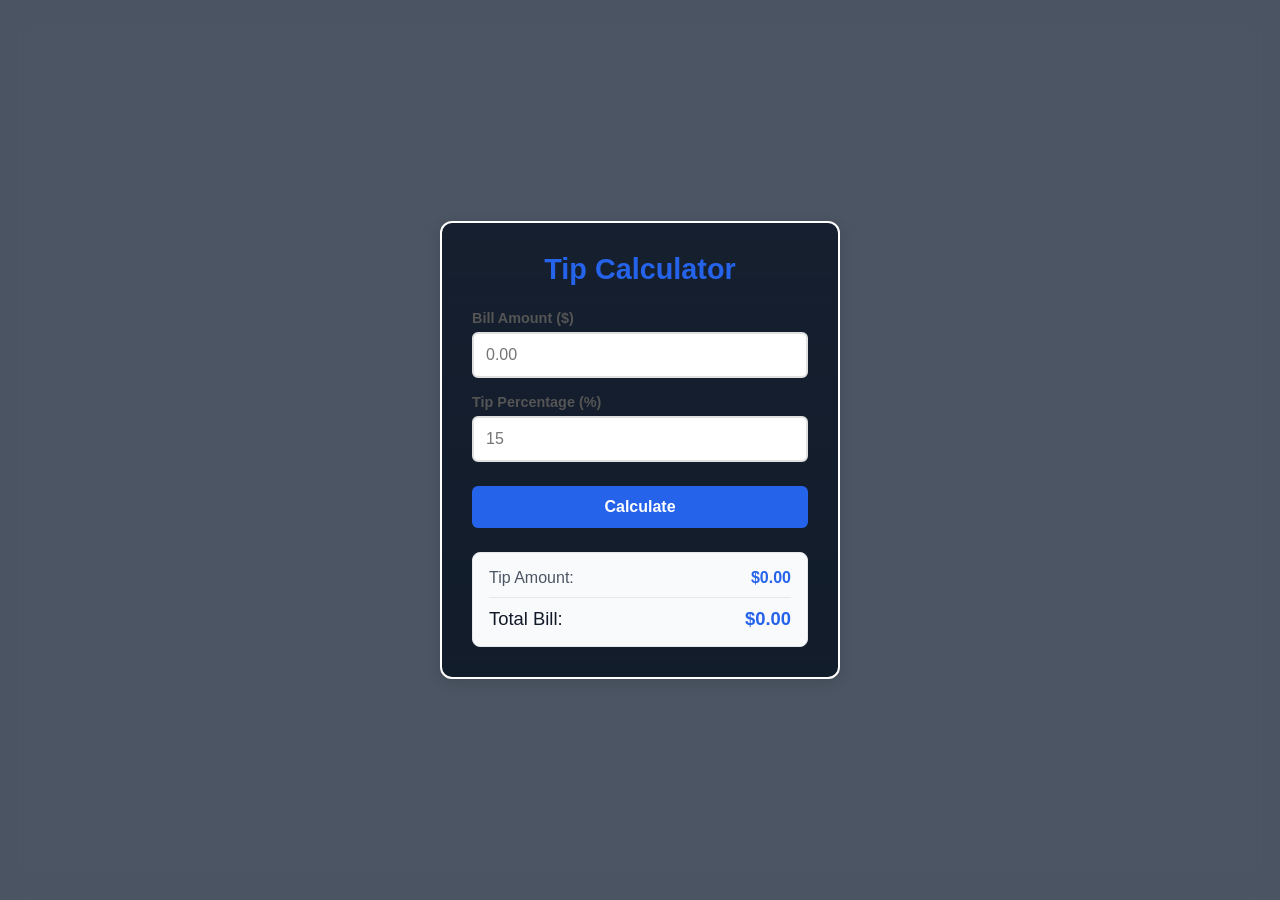
<file: Project2_TipCalculator/Index.html>
<!DOCTYPE html>
<html lang="en">
<head>
  <meta charset="UTF-8">
  <meta name="viewport" content="width=device-width, initial-scale=1.0">
  <title>Tip Calculator</title>
  <link rel="stylesheet" href="style.css">
</head>
<body>
  <div class="calculator-card">
    <h1>Tip Calculator</h1>
    
    <div class="input-group">
      <label for="billAmount">Bill Amount ($)</label>
      <input type="number" id="billAmount" min="0" step="0.01" placeholder="0.00" />
    </div>

    <div class="input-group">
      <label for="tipPercentage">Tip Percentage (%)</label>
      <input type="number" id="tipPercentage" min="0" step="1" placeholder="15" />
    </div>

    <button id="calculateBtn">Calculate</button>

    <div class="results-container">
      <div class="result-row">
        <span>Tip Amount:</span>
        <strong id="tipResult">$0.00</strong>
      </div>
      <div class="result-row total">
        <span>Total Bill:</span>
        <strong id="totalResult">$0.00</strong>
      </div>
    </div>
  </div>

  <script src="script2.js"></script>
</body>
</html>
</file>
<file: Project2_TipCalculator/style.css>
* {
  box-sizing: border-box;
  margin: 0;
  padding: 0;
  font-family: 'Segoe UI', Tahoma, Geneva, Verdana, sans-serif;
}

body {
  background-color: #4b5563;
  display: flex;
  justify-content: center;
  align-items: center;
  min-height: 100vh;
  padding: 20px;
  backdrop-filter: blur(12px);
}

.calculator-card {
  background: linear-gradient(rgba(10, 20, 35, 0.82), rgba(10, 20, 35, 0.87)) ;
  backdrop-filter: blur(12px);
  border: 2px solid white;
  border-radius: 16px;
  box-shadow: 0 8px 32px 0 rgba(0, 0, 0, 0.37);
  color: #e2e8f0;
  padding: 30px;
  border-radius: 12px;
  box-shadow: 0 4px 15px rgba(0, 0, 0, 0.1);
  width: 100%;
  max-width: 400px;
}

h1 {
  font-size: 1.8rem;
  color: #2563eb;
  margin-bottom: 24px;
  text-align: center;
}

.input-group {
  display: flex;
  flex-direction: column;
  margin-bottom: 16px;
}

.input-group label {
  font-size: 0.9rem;
  color: #555555;
  margin-bottom: 6px;
  font-weight: 600;
}

.input-group input {
  padding: 12px;
  border: 2px solid #e0e0e0;
  border-radius: 6px;
  font-size: 1rem;
  outline: none;
  transition: border-color 0.2s ease;
}

.input-group input:focus {
  border-color: #2563eb;
}

#calculateBtn {
  width: 100%;
  padding: 12px;
  background-color: #2563eb;
  color: #ffffff;
  border: none;
  border-radius: 6px;
  font-size: 1rem;
  font-weight: 600;
  cursor: pointer;
  margin-top: 8px;
  margin-bottom: 24px;
  transition: background-color 0.2s ease;
}

#calculateBtn:hover {
  background-color: #1d4ed8;
}

.results-container {
  background-color: #f9fafb;
  border: 1px solid #e5e7eb;
  border-radius: 8px;
  padding: 16px;
}

.result-row {
  display: flex;
  justify-content: space-between;
  align-items: center;
  margin-bottom: 10px;
  font-size: 1rem;
  color: #4b5563;
}

.result-row:last-child {
  margin-bottom: 0;
}

.result-row.total {
  border-top: 1px solid #e5e7eb;
  padding-top: 10px;
  font-size: 1.15rem;
  color: #111827;
}

.result-row strong {
  color: #2563eb;
}
</file>
